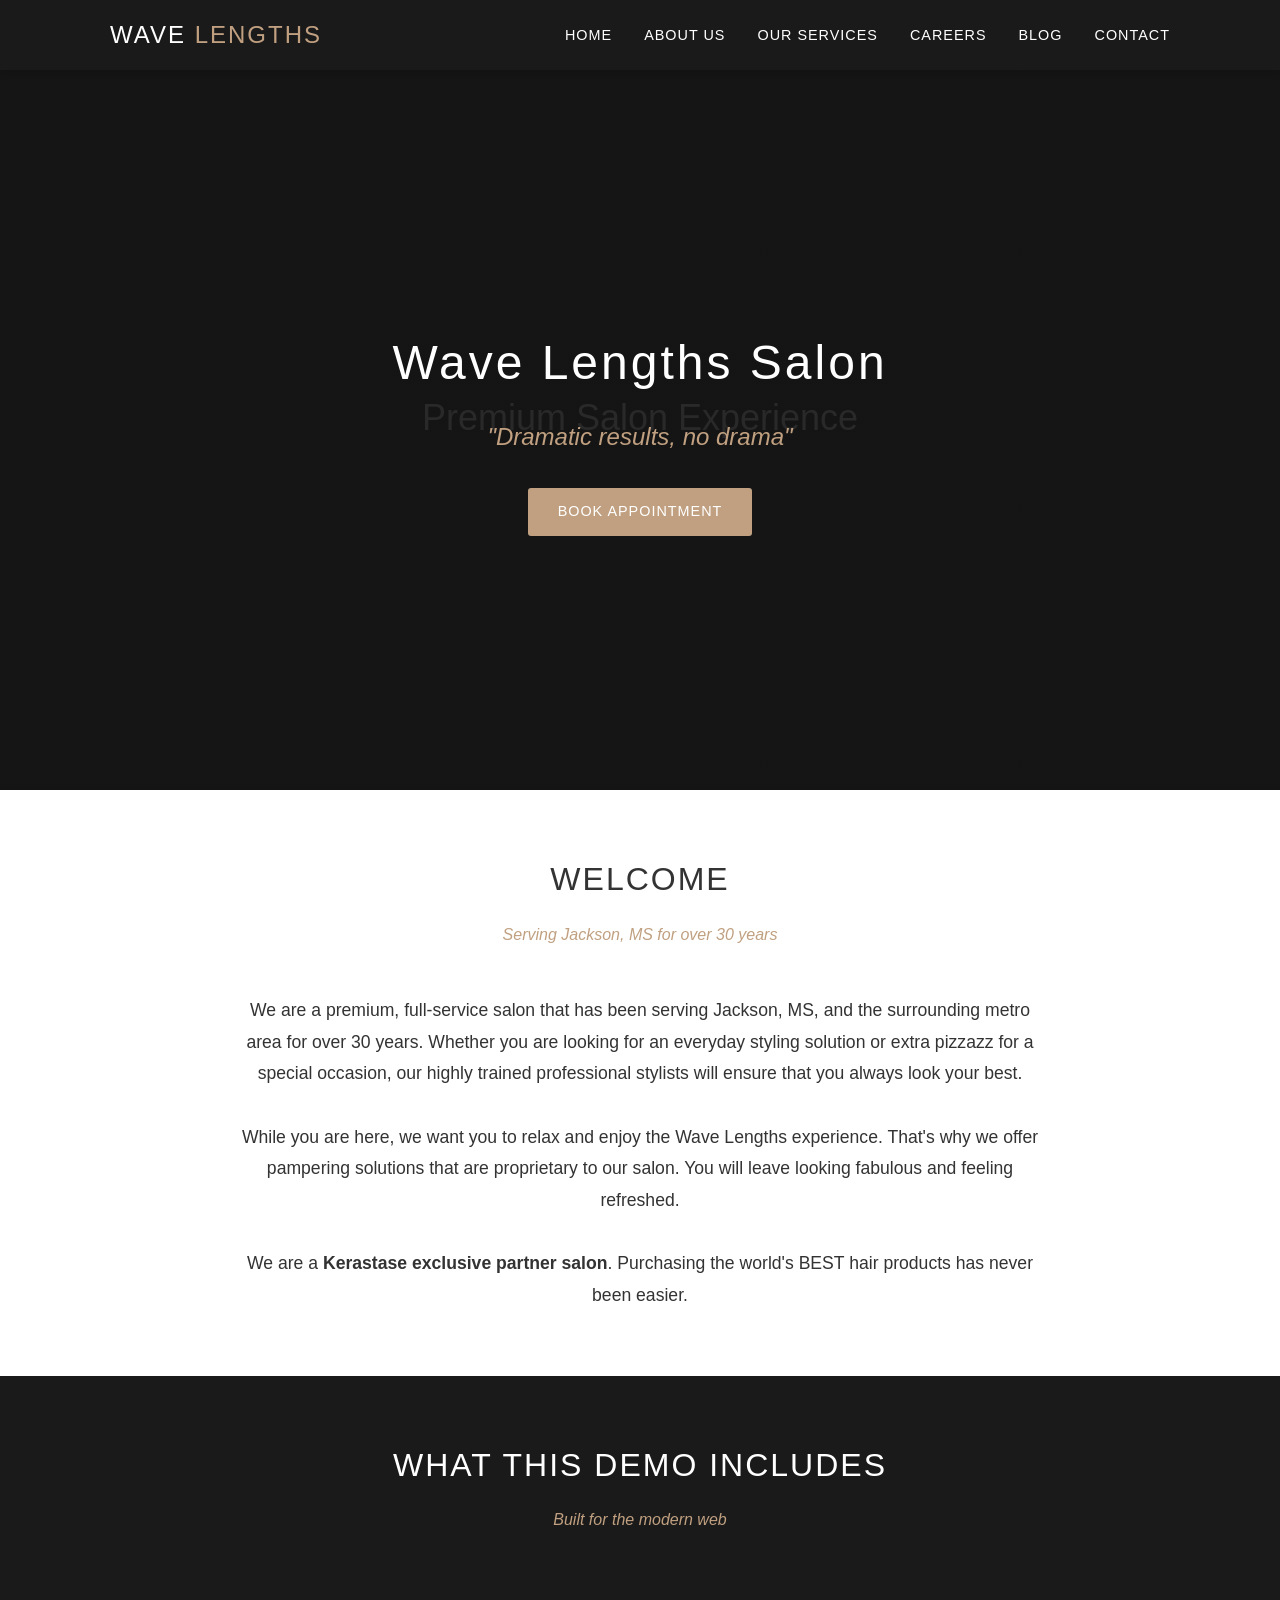
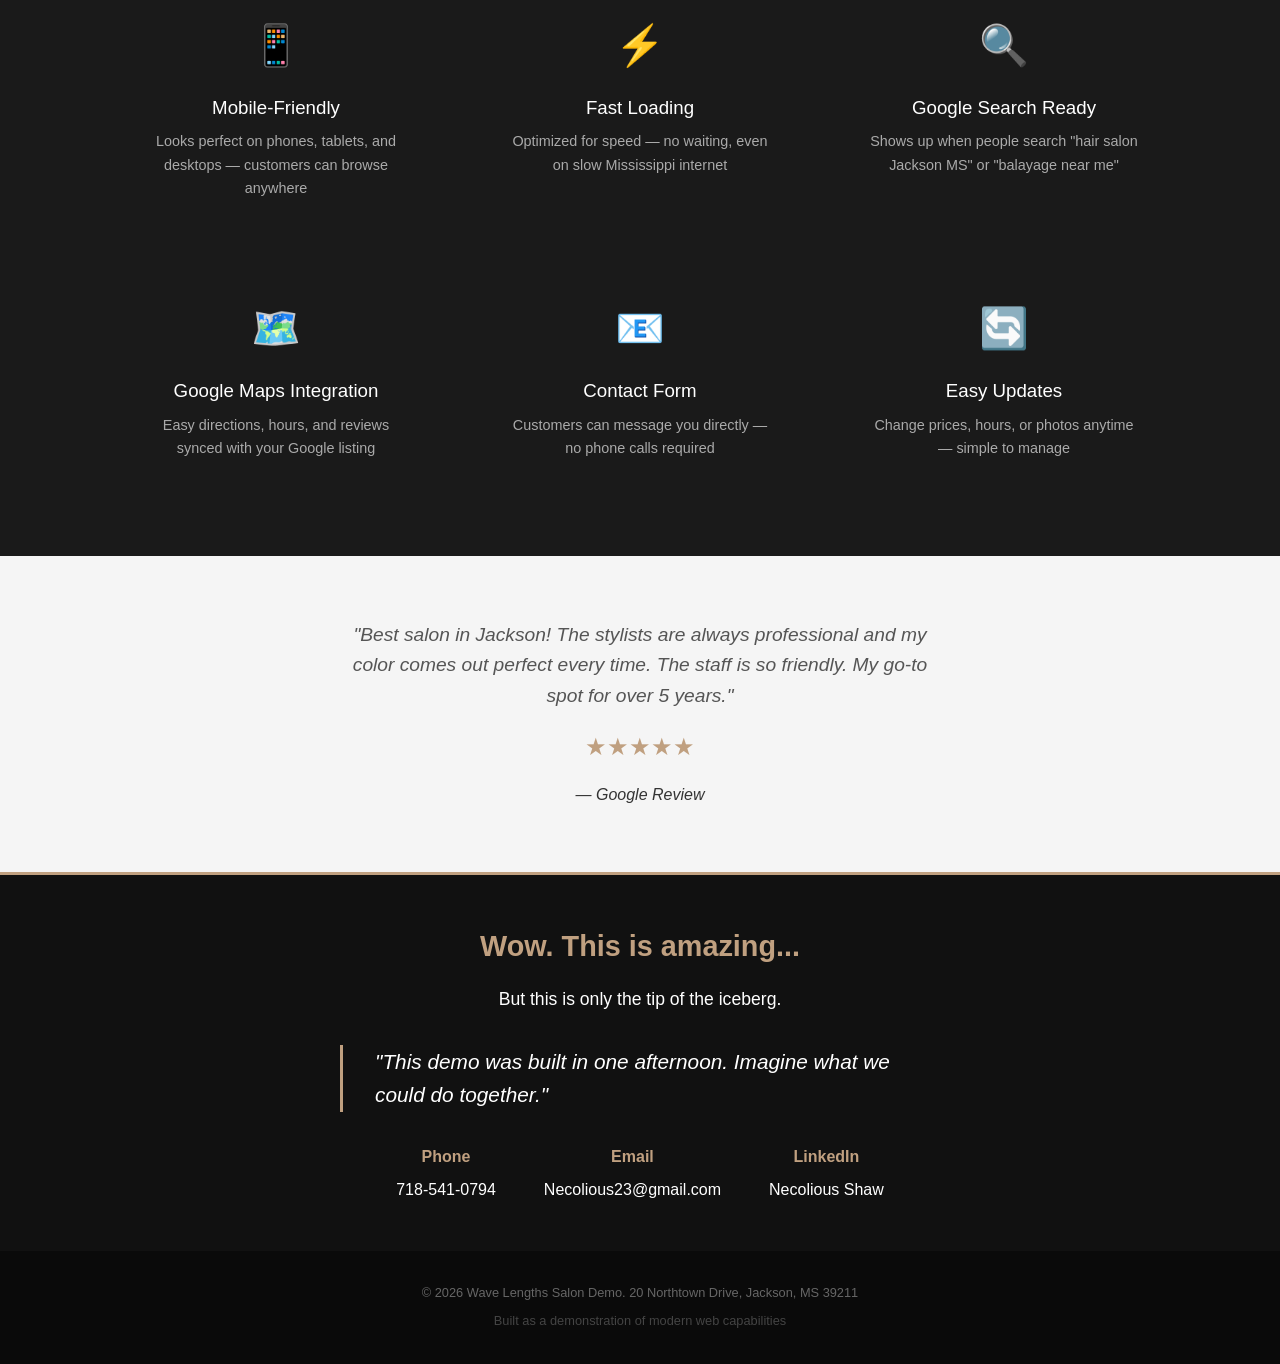
<file: index.html>
<!DOCTYPE html>
<html lang="en">
<head>
    <meta charset="UTF-8">
    <meta name="viewport" content="width=device-width, initial-scale=1.0">
    <title>Wave Lengths Salon | Jackson, MS</title>
    <style>
        * { margin: 0; padding: 0; box-sizing: border-box; }
        body { font-family: 'Segoe UI', Tahoma, Geneva, Verdana, sans-serif; line-height: 1.6; color: #333; background: #f9f9f9; }
        nav { background: #1a1a1a; padding: 1rem 0; position: sticky; top: 0; z-index: 100; box-shadow: 0 2px 5px rgba(0,0,0,0.1); }
        .container { max-width: 1100px; margin: 0 auto; padding: 0 20px; }
        nav .container { display: flex; justify-content: space-between; align-items: center; }
        .logo { color: #fff; font-size: 1.5rem; font-weight: 300; letter-spacing: 2px; }
        .logo span { color: #c0a080; }
        nav ul { display: flex; list-style: none; }
        nav ul li { margin-left: 2rem; }
        nav ul li a { color: #fff; text-decoration: none; transition: color 0.3s; font-size: 0.9rem; text-transform: uppercase; letter-spacing: 1px; }
        nav ul li a:hover { color: #c0a080; }
        .hero { background: linear-gradient(rgba(0,0,0,0.4), rgba(0,0,0,0.4)), url('data:image/svg+xml,<svg xmlns="http://www.w3.org/2000/svg" viewBox="0 0 1200 600"><rect fill="%23222" width="1200" height="600"/><text fill="%23444" font-family="sans-serif" font-size="30" x="50%" y="50%" text-anchor="middle">Premium Salon Experience</text></svg>'); background-size: cover; background-position: center; height: 80vh; display: flex; align-items: center; justify-content: center; text-align: center; color: #fff; }
        .hero-content h1 { font-size: 3rem; font-weight: 300; margin-bottom: 1rem; letter-spacing: 3px; }
        .hero-content p { font-size: 1.5rem; margin-bottom: 2rem; font-style: italic; color: #c0a080; }
        .btn { display: inline-block; padding: 12px 30px; background: #c0a080; color: #fff; text-decoration: none; border-radius: 3px; transition: all 0.3s; text-transform: uppercase; letter-spacing: 1px; font-size: 0.9rem; }
        .btn:hover { background: #a08060; transform: translateY(-2px); }
        .section { padding: 4rem 0; }
        .section-title { text-align: center; font-size: 2rem; margin-bottom: 1rem; font-weight: 300; text-transform: uppercase; letter-spacing: 2px; }
        .subtitle { text-align: center; color: #c0a080; margin-bottom: 3rem; font-style: italic; }
        .intro { background: #fff; }
        .intro-content { max-width: 800px; margin: 0 auto; text-align: center; font-size: 1.1rem; line-height: 1.8; }
        .features { background: #1a1a1a; color: #fff; }
        .features-grid { display: grid; grid-template-columns: repeat(auto-fit, minmax(250px, 1fr)); gap: 2rem; margin-top: 3rem; }
        .feature { text-align: center; padding: 2rem; }
        .feature-icon { font-size: 2.5rem; margin-bottom: 1rem; color: #c0a080; }
        .feature h3 { margin-bottom: 0.5rem; font-weight: 400; }
        .feature p { font-size: 0.9rem; color: #aaa; }
        .testimonial { background: #f5f5f5; padding: 4rem 0; text-align: center; }
        .testimonial-content { max-width: 600px; margin: 0 auto; font-style: italic; font-size: 1.2rem; color: #555; }
        .stars { color: #c0a080; margin: 1rem 0; font-size: 1.5rem; }
        .demo-footer { background: #111; color: #fff; padding: 3rem 0; text-align: center; border-top: 3px solid #c0a080; }
        .demo-footer h3 { color: #c0a080; margin-bottom: 1rem; font-size: 1.8rem; }
        .demo-footer p { margin-bottom: 2rem; font-size: 1.1rem; }
        .contact-info { display: flex; justify-content: center; gap: 3rem; flex-wrap: wrap; margin-top: 2rem; }
        .contact-item { text-align: center; }
        .contact-item strong { display: block; color: #c0a080; margin-bottom: 0.5rem; }
        .contact-item a { color: #fff; text-decoration: none; }
        .contact-item a:hover { color: #c0a080; }
        footer { background: #0a0a0a; color: #666; text-align: center; padding: 2rem 0; font-size: 0.8rem; }
        @media (max-width: 768px) {
            nav ul { display: none; }
            .hero-content h1 { font-size: 2rem; }
            .contact-info { flex-direction: column; gap: 1rem; }
        }
    </style>
</head>
<body>
    <nav>
        <div class="container">
            <div class="logo">WAVE <span>LENGTHS</span></div>
            <ul>
                <li><a href="index.html">Home</a></li>
                <li><a href="about.html">About Us</a></li>
                <li><a href="services.html">Our Services</a></li>
                <li><a href="careers.html">Careers</a></li>
                <li><a href="blog.html">Blog</a></li>
                <li><a href="contact.html">Contact</a></li>
            </ul>
        </div>
    </nav>

    <section class="hero">
        <div class="hero-content">
            <h1>Wave Lengths Salon</h1>
            <p>"Dramatic results, no drama"</p>
            <a href="contact.html" class="btn">Book Appointment</a>
        </div>
    </section>

    <section class="section intro">
        <div class="container">
            <h2 class="section-title">Welcome</h2>
            <p class="subtitle">Serving Jackson, MS for over 30 years</p>
            <div class="intro-content">
                <p>We are a premium, full-service salon that has been serving Jackson, MS, and the surrounding metro area for over 30 years. Whether you are looking for an everyday styling solution or extra pizzazz for a special occasion, our highly trained professional stylists will ensure that you always look your best.</p>
                <br>
                <p>While you are here, we want you to relax and enjoy the Wave Lengths experience. That's why we offer pampering solutions that are proprietary to our salon. You will leave looking fabulous and feeling refreshed.</p>
                <br>
                <p>We are a <strong>Kerastase exclusive partner salon</strong>. Purchasing the world's BEST hair products has never been easier.</p>
            </div>
        </div>
    </section>

    <section class="section features">
        <div class="container">
            <h2 class="section-title" style="color: #fff;">What This Demo Includes</h2>
            <p class="subtitle">Built for the modern web</p>
            <div class="features-grid">
                <div class="feature">
                    <div class="feature-icon">📱</div>
                    <h3>Mobile-Friendly</h3>
                    <p>Looks perfect on phones, tablets, and desktops — customers can browse anywhere</p>
                </div>
                <div class="feature">
                    <div class="feature-icon">⚡</div>
                    <h3>Fast Loading</h3>
                    <p>Optimized for speed — no waiting, even on slow Mississippi internet</p>
                </div>
                <div class="feature">
                    <div class="feature-icon">🔍</div>
                    <h3>Google Search Ready</h3>
                    <p>Shows up when people search "hair salon Jackson MS" or "balayage near me"</p>
                </div>
                <div class="feature">
                    <div class="feature-icon">🗺️</div>
                    <h3>Google Maps Integration</h3>
                    <p>Easy directions, hours, and reviews synced with your Google listing</p>
                </div>
                <div class="feature">
                    <div class="feature-icon">📧</div>
                    <h3>Contact Form</h3>
                    <p>Customers can message you directly — no phone calls required</p>
                </div>
                <div class="feature">
                    <div class="feature-icon">🔄</div>
                    <h3>Easy Updates</h3>
                    <p>Change prices, hours, or photos anytime — simple to manage</p>
                </div>
            </div>
        </div>
    </section>

    <section class="testimonial">
        <div class="container">
            <div class="testimonial-content">
                "Best salon in Jackson! The stylists are always professional and my color comes out perfect every time. The staff is so friendly. My go-to spot for over 5 years."
            </div>
            <div class="stars">★★★★★</div>
            <p><em>— Google Review</em></p>
        </div>
    </section>

    <section class="demo-footer">
        <div class="container">
            <h3>Wow. This is amazing...</h3>
            <p>But this is only the tip of the iceberg.</p>
            <p style="font-size: 1.3rem; margin: 2rem 0; font-style: italic; border-left: 3px solid #c0a080; padding-left: 2rem; text-align: left; max-width: 600px; margin: 2rem auto;">
                "This demo was built in one afternoon. Imagine what we could do together."
            </p>
            
            <div class="contact-info">
                <div class="contact-item">
                    <strong>Phone</strong>
                    <a href="tel:718-541-0794">718-541-0794</a>
                </div>
                <div class="contact-item">
                    <strong>Email</strong>
                    <a href="mailto:Necolious23@gmail.com">Necolious23@gmail.com</a>
                </div>
                <div class="contact-item">
                    <strong>LinkedIn</strong>
                    <a href="https://www.linkedin.com/in/necolious-shaw-442873396/" target="_blank">Necolious Shaw</a>
                </div>
            </div>
        </div>
    </section>

    <footer>
        <div class="container">
            <p>© 2026 Wave Lengths Salon Demo. 20 Northtown Drive, Jackson, MS 39211</p>
            <p style="margin-top: 0.5rem; color: #444;">Built as a demonstration of modern web capabilities</p>
        </div>
    </footer>
</body>
</html>
</file>
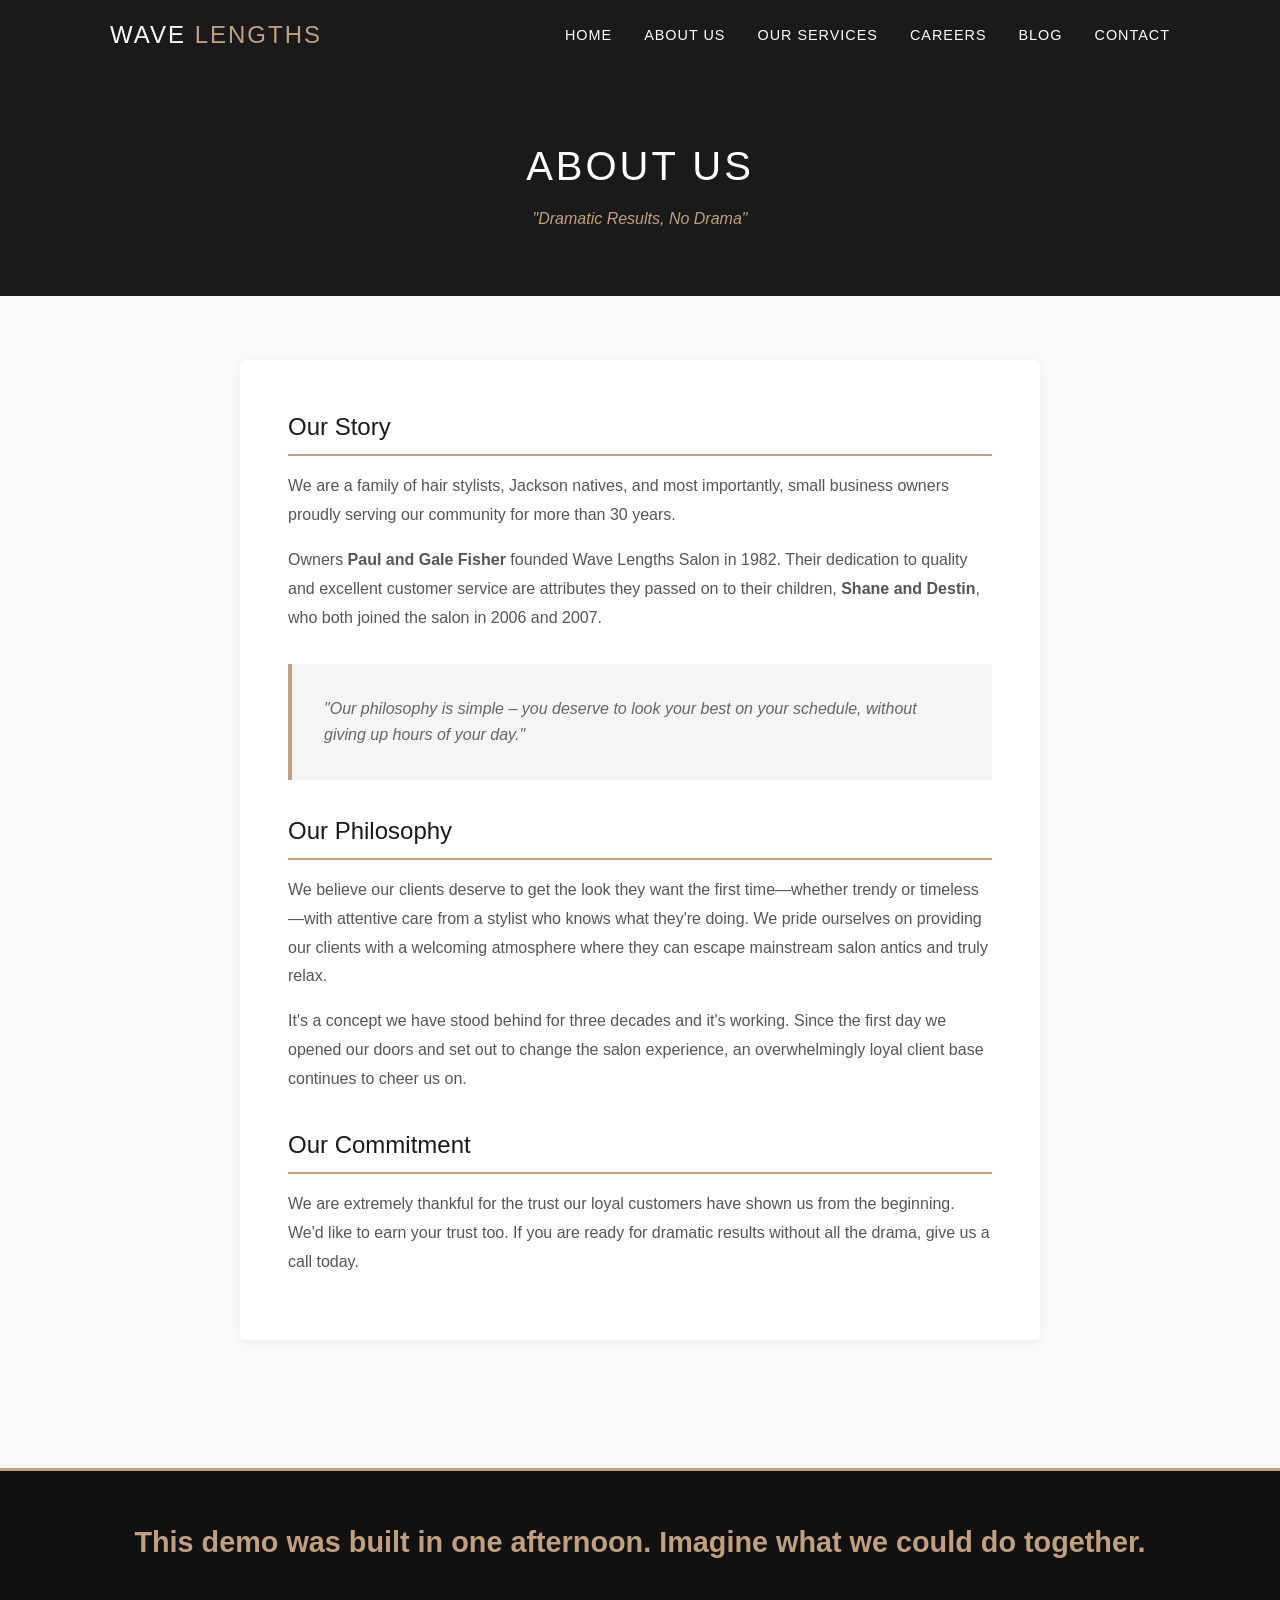
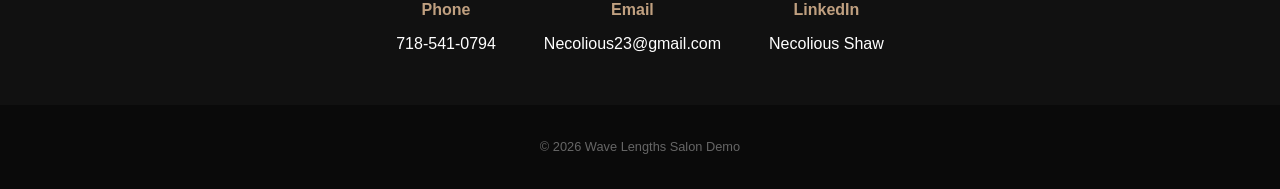
<file: about.html>
<!DOCTYPE html>
<html lang="en">
<head>
    <meta charset="UTF-8">
    <meta name="viewport" content="width=device-width, initial-scale=1.0">
    <title>About Us | Wave Lengths Salon</title>
    <style>
        * { margin: 0; padding: 0; box-sizing: border-box; }
        body { font-family: 'Segoe UI', Tahoma, Geneva, Verdana, sans-serif; line-height: 1.6; color: #333; background: #f9f9f9; }
        nav { background: #1a1a1a; padding: 1rem 0; position: sticky; top: 0; z-index: 100; box-shadow: 0 2px 5px rgba(0,0,0,0.1); }
        .container { max-width: 1100px; margin: 0 auto; padding: 0 20px; }
        nav .container { display: flex; justify-content: space-between; align-items: center; }
        .logo { color: #fff; font-size: 1.5rem; font-weight: 300; letter-spacing: 2px; }
        .logo span { color: #c0a080; }
        nav ul { display: flex; list-style: none; }
        nav ul li { margin-left: 2rem; }
        nav ul li a { color: #fff; text-decoration: none; transition: color 0.3s; font-size: 0.9rem; text-transform: uppercase; letter-spacing: 1px; }
        nav ul li a:hover { color: #c0a080; }
        .page-header { background: #1a1a1a; color: #fff; padding: 4rem 0; text-align: center; }
        .page-header h1 { font-size: 2.5rem; font-weight: 300; text-transform: uppercase; letter-spacing: 3px; }
        .page-header p { color: #c0a080; font-style: italic; margin-top: 0.5rem; }
        .section { padding: 4rem 0; }
        .about-content { max-width: 800px; margin: 0 auto; background: #fff; padding: 3rem; border-radius: 5px; box-shadow: 0 2px 10px rgba(0,0,0,0.05); }
        .about-content h2 { color: #1a1a1a; margin: 2rem 0 1rem; font-weight: 400; border-bottom: 2px solid #c0a080; padding-bottom: 0.5rem; }
        .about-content h2:first-child { margin-top: 0; }
        .about-content p { margin-bottom: 1rem; line-height: 1.8; color: #555; }
        .highlight { background: #f5f5f5; padding: 2rem; border-left: 4px solid #c0a080; margin: 2rem 0; font-style: italic; color: #666; }
        .demo-footer { background: #111; color: #fff; padding: 3rem 0; text-align: center; border-top: 3px solid #c0a080; margin-top: 4rem; }
        .demo-footer h3 { color: #c0a080; margin-bottom: 1rem; font-size: 1.8rem; }
        .contact-info { display: flex; justify-content: center; gap: 3rem; flex-wrap: wrap; margin-top: 2rem; }
        .contact-item { text-align: center; }
        .contact-item strong { display: block; color: #c0a080; margin-bottom: 0.5rem; }
        .contact-item a { color: #fff; text-decoration: none; }
        footer { background: #0a0a0a; color: #666; text-align: center; padding: 2rem 0; font-size: 0.8rem; }
        @media (max-width: 768px) {
            nav ul { display: none; }
            .about-content { padding: 2rem 1rem; }
        }
    </style>
</head>
<body>
    <nav>
        <div class="container">
            <div class="logo">WAVE <span>LENGTHS</span></div>
            <ul>
                <li><a href="index.html">Home</a></li>
                <li><a href="about.html">About Us</a></li>
                <li><a href="services.html">Our Services</a></li>
                <li><a href="careers.html">Careers</a></li>
                <li><a href="blog.html">Blog</a></li>
                <li><a href="contact.html">Contact</a></li>
            </ul>
        </div>
    </nav>

    <header class="page-header">
        <h1>About Us</h1>
        <p>"Dramatic Results, No Drama"</p>
    </header>

    <section class="section">
        <div class="container">
            <div class="about-content">
                <h2>Our Story</h2>
                <p>We are a family of hair stylists, Jackson natives, and most importantly, small business owners proudly serving our community for more than 30 years.</p>
                
                <p>Owners <strong>Paul and Gale Fisher</strong> founded Wave Lengths Salon in 1982. Their dedication to quality and excellent customer service are attributes they passed on to their children, <strong>Shane and Destin</strong>, who both joined the salon in 2006 and 2007.</p>

                <div class="highlight">
                    "Our philosophy is simple – you deserve to look your best on your schedule, without giving up hours of your day."
                </div>

                <h2>Our Philosophy</h2>
                <p>We believe our clients deserve to get the look they want the first time—whether trendy or timeless—with attentive care from a stylist who knows what they're doing. We pride ourselves on providing our clients with a welcoming atmosphere where they can escape mainstream salon antics and truly relax.</p>

                <p>It's a concept we have stood behind for three decades and it's working. Since the first day we opened our doors and set out to change the salon experience, an overwhelmingly loyal client base continues to cheer us on.</p>

                <h2>Our Commitment</h2>
                <p>We are extremely thankful for the trust our loyal customers have shown us from the beginning. We'd like to earn your trust too. If you are ready for dramatic results without all the drama, give us a call today.</p>
            </div>
        </div>
    </section>

    <section class="demo-footer">
        <div class="container">
            <h3>This demo was built in one afternoon. Imagine what we could do together.</h3>
            <div class="contact-info">
                <div class="contact-item">
                    <strong>Phone</strong>
                    <a href="tel:718-541-0794">718-541-0794</a>
                </div>
                <div class="contact-item">
                    <strong>Email</strong>
                    <a href="mailto:Necolious23@gmail.com">Necolious23@gmail.com</a>
                </div>
                <div class="contact-item">
                    <strong>LinkedIn</strong>
                    <a href="https://www.linkedin.com/in/necolious-shaw-442873396/" target="_blank">Necolious Shaw</a>
                </div>
            </div>
        </div>
    </section>

    <footer>
        <div class="container">
            <p>© 2026 Wave Lengths Salon Demo</p>
        </div>
    </footer>
</body>
</html>
</file>
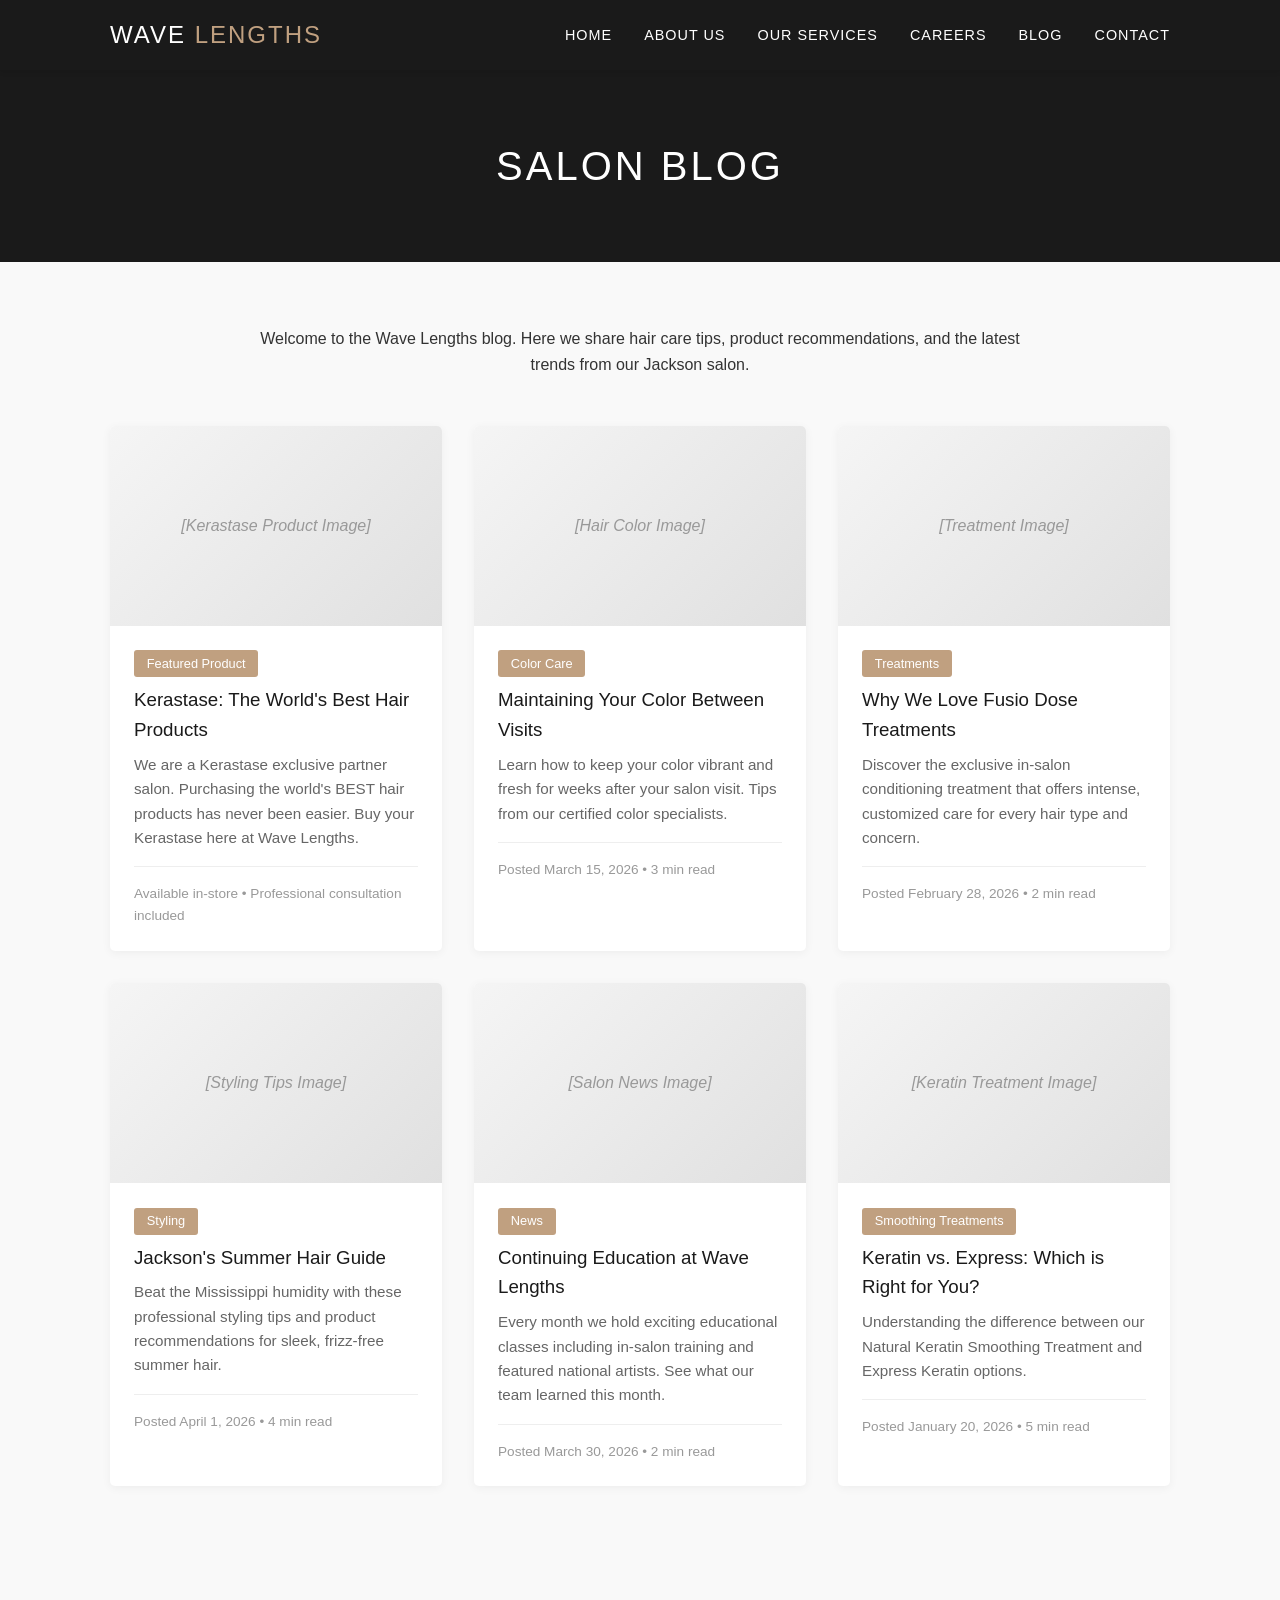
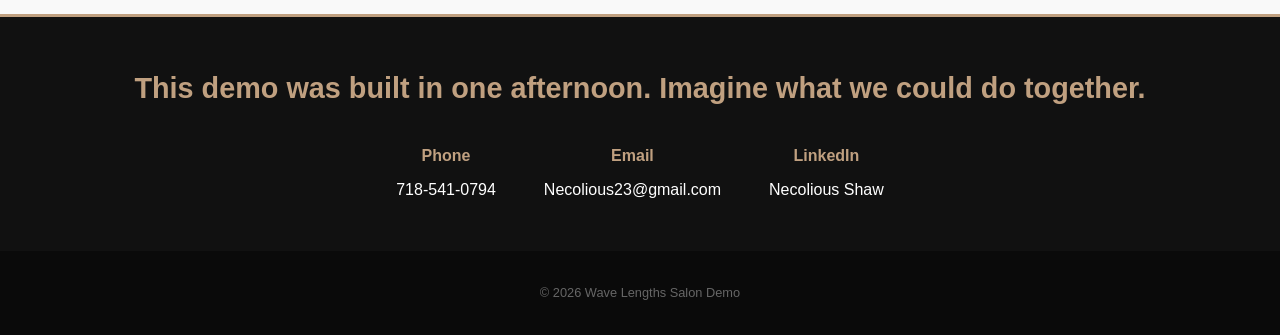
<file: blog.html>
<!DOCTYPE html>
<html lang="en">
<head>
    <meta charset="UTF-8">
    <meta name="viewport" content="width=device-width, initial-scale=1.0">
    <title>Blog | Wave Lengths Salon</title>
    <style>
        * { margin: 0; padding: 0; box-sizing: border-box; }
        body { font-family: 'Segoe UI', Tahoma, Geneva, Verdana, sans-serif; line-height: 1.6; color: #333; background: #f9f9f9; }
        nav { background: #1a1a1a; padding: 1rem 0; position: sticky; top: 0; z-index: 100; box-shadow: 0 2px 5px rgba(0,0,0,0.1); }
        .container { max-width: 1100px; margin: 0 auto; padding: 0 20px; }
        nav .container { display: flex; justify-content: space-between; align-items: center; }
        .logo { color: #fff; font-size: 1.5rem; font-weight: 300; letter-spacing: 2px; }
        .logo span { color: #c0a080; }
        nav ul { display: flex; list-style: none; }
        nav ul li { margin-left: 2rem; }
        nav ul li a { color: #fff; text-decoration: none; transition: color 0.3s; font-size: 0.9rem; text-transform: uppercase; letter-spacing: 1px; }
        nav ul li a:hover { color: #c0a080; }
        .page-header { background: #1a1a1a; color: #fff; padding: 4rem 0; text-align: center; }
        .page-header h1 { font-size: 2.5rem; font-weight: 300; text-transform: uppercase; letter-spacing: 3px; }
        .section { padding: 4rem 0; }
        .blog-intro { text-align: center; max-width: 800px; margin: 0 auto 3rem; }
        .product-grid { display: grid; grid-template-columns: repeat(auto-fit, minmax(300px, 1fr)); gap: 2rem; }
        .product-card { background: #fff; border-radius: 5px; overflow: hidden; box-shadow: 0 2px 10px rgba(0,0,0,0.05); transition: transform 0.3s; }
        .product-card:hover { transform: translateY(-5px); box-shadow: 0 5px 20px rgba(0,0,0,0.1); }
        .product-image { height: 200px; background: linear-gradient(135deg, #f5f5f5 0%, #e0e0e0 100%); display: flex; align-items: center; justify-content: center; color: #999; font-style: italic; }
        .product-content { padding: 1.5rem; }
        .product-content h3 { margin-bottom: 0.5rem; color: #1a1a1a; font-weight: 400; }
        .product-content p { color: #666; font-size: 0.95rem; margin-bottom: 1rem; }
        .tag { display: inline-block; background: #c0a080; color: #fff; padding: 0.2rem 0.8rem; border-radius: 3px; font-size: 0.8rem; margin-bottom: 0.5rem; }
        .post-meta { color: #999; font-size: 0.85rem; margin-top: 1rem; padding-top: 1rem; border-top: 1px solid #eee; }
        .demo-footer { background: #111; color: #fff; padding: 3rem 0; text-align: center; border-top: 3px solid #c0a080; margin-top: 4rem; }
        .demo-footer h3 { color: #c0a080; margin-bottom: 1rem; font-size: 1.8rem; }
        .contact-info { display: flex; justify-content: center; gap: 3rem; flex-wrap: wrap; margin-top: 2rem; }
        .contact-item { text-align: center; }
        .contact-item strong { display: block; color: #c0a080; margin-bottom: 0.5rem; }
        .contact-item a { color: #fff; text-decoration: none; }
        footer { background: #0a0a0a; color: #666; text-align: center; padding: 2rem 0; font-size: 0.8rem; }
        @media (max-width: 768px) {
            nav ul { display: none; }
        }
    </style>
</head>
<body>
    <nav>
        <div class="container">
            <div class="logo">WAVE <span>LENGTHS</span></div>
            <ul>
                <li><a href="index.html">Home</a></li>
                <li><a href="about.html">About Us</a></li>
                <li><a href="services.html">Our Services</a></li>
                <li><a href="careers.html">Careers</a></li>
                <li><a href="blog.html">Blog</a></li>
                <li><a href="contact.html">Contact</a></li>
            </ul>
        </div>
    </nav>

    <header class="page-header">
        <h1>Salon Blog</h1>
    </header>

    <section class="section">
        <div class="container">
            <div class="blog-intro">
                <p>Welcome to the Wave Lengths blog. Here we share hair care tips, product recommendations, and the latest trends from our Jackson salon.</p>
            </div>
            
            <div class="product-grid">
                <article class="product-card">
                    <div class="product-image">[Kerastase Product Image]</div>
                    <div class="product-content">
                        <span class="tag">Featured Product</span>
                        <h3>Kerastase: The World's Best Hair Products</h3>
                        <p>We are a Kerastase exclusive partner salon. Purchasing the world's BEST hair products has never been easier. Buy your Kerastase here at Wave Lengths.</p>
                        <div class="post-meta">Available in-store • Professional consultation included</div>
                    </div>
                </article>

                <article class="product-card">
                    <div class="product-image">[Hair Color Image]</div>
                    <div class="product-content">
                        <span class="tag">Color Care</span>
                        <h3>Maintaining Your Color Between Visits</h3>
                        <p>Learn how to keep your color vibrant and fresh for weeks after your salon visit. Tips from our certified color specialists.</p>
                        <div class="post-meta">Posted March 15, 2026 • 3 min read</div>
                    </div>
                </article>

                <article class="product-card">
                    <div class="product-image">[Treatment Image]</div>
                    <div class="product-content">
                        <span class="tag">Treatments</span>
                        <h3>Why We Love Fusio Dose Treatments</h3>
                        <p>Discover the exclusive in-salon conditioning treatment that offers intense, customized care for every hair type and concern.</p>
                        <div class="post-meta">Posted February 28, 2026 • 2 min read</div>
                    </div>
                </article>

                <article class="product-card">
                    <div class="product-image">[Styling Tips Image]</div>
                    <div class="product-content">
                        <span class="tag">Styling</span>
                        <h3>Jackson's Summer Hair Guide</h3>
                        <p>Beat the Mississippi humidity with these professional styling tips and product recommendations for sleek, frizz-free summer hair.</p>
                        <div class="post-meta">Posted April 1, 2026 • 4 min read</div>
                    </div>
                </article>

                <article class="product-card">
                    <div class="product-image">[Salon News Image]</div>
                    <div class="product-content">
                        <span class="tag">News</span>
                        <h3>Continuing Education at Wave Lengths</h3>
                        <p>Every month we hold exciting educational classes including in-salon training and featured national artists. See what our team learned this month.</p>
                        <div class="post-meta">Posted March 30, 2026 • 2 min read</div>
                    </div>
                </article>

                <article class="product-card">
                    <div class="product-image">[Keratin Treatment Image]</div>
                    <div class="product-content">
                        <span class="tag">Smoothing Treatments</span>
                        <h3>Keratin vs. Express: Which is Right for You?</h3>
                        <p>Understanding the difference between our Natural Keratin Smoothing Treatment and Express Keratin options.</p>
                        <div class="post-meta">Posted January 20, 2026 • 5 min read</div>
                    </div>
                </article>
            </div>
        </div>
    </section>

    <section class="demo-footer">
        <div class="container">
            <h3>This demo was built in one afternoon. Imagine what we could do together.</h3>
            <div class="contact-info">
                <div class="contact-item">
                    <strong>Phone</strong>
                    <a href="tel:718-541-0794">718-541-0794</a>
                </div>
                <div class="contact-item">
                    <strong>Email</strong>
                    <a href="mailto:Necolious23@gmail.com">Necolious23@gmail.com</a>
                </div>
                <div class="contact-item">
                    <strong>LinkedIn</strong>
                    <a href="https://www.linkedin.com/in/necolious-shaw-442873396/" target="_blank">Necolious Shaw</a>
                </div>
            </div>
        </div>
    </section>

    <footer>
        <div class="container">
            <p>© 2026 Wave Lengths Salon Demo</p>
        </div>
    </footer>
</body>
</html>
</file>
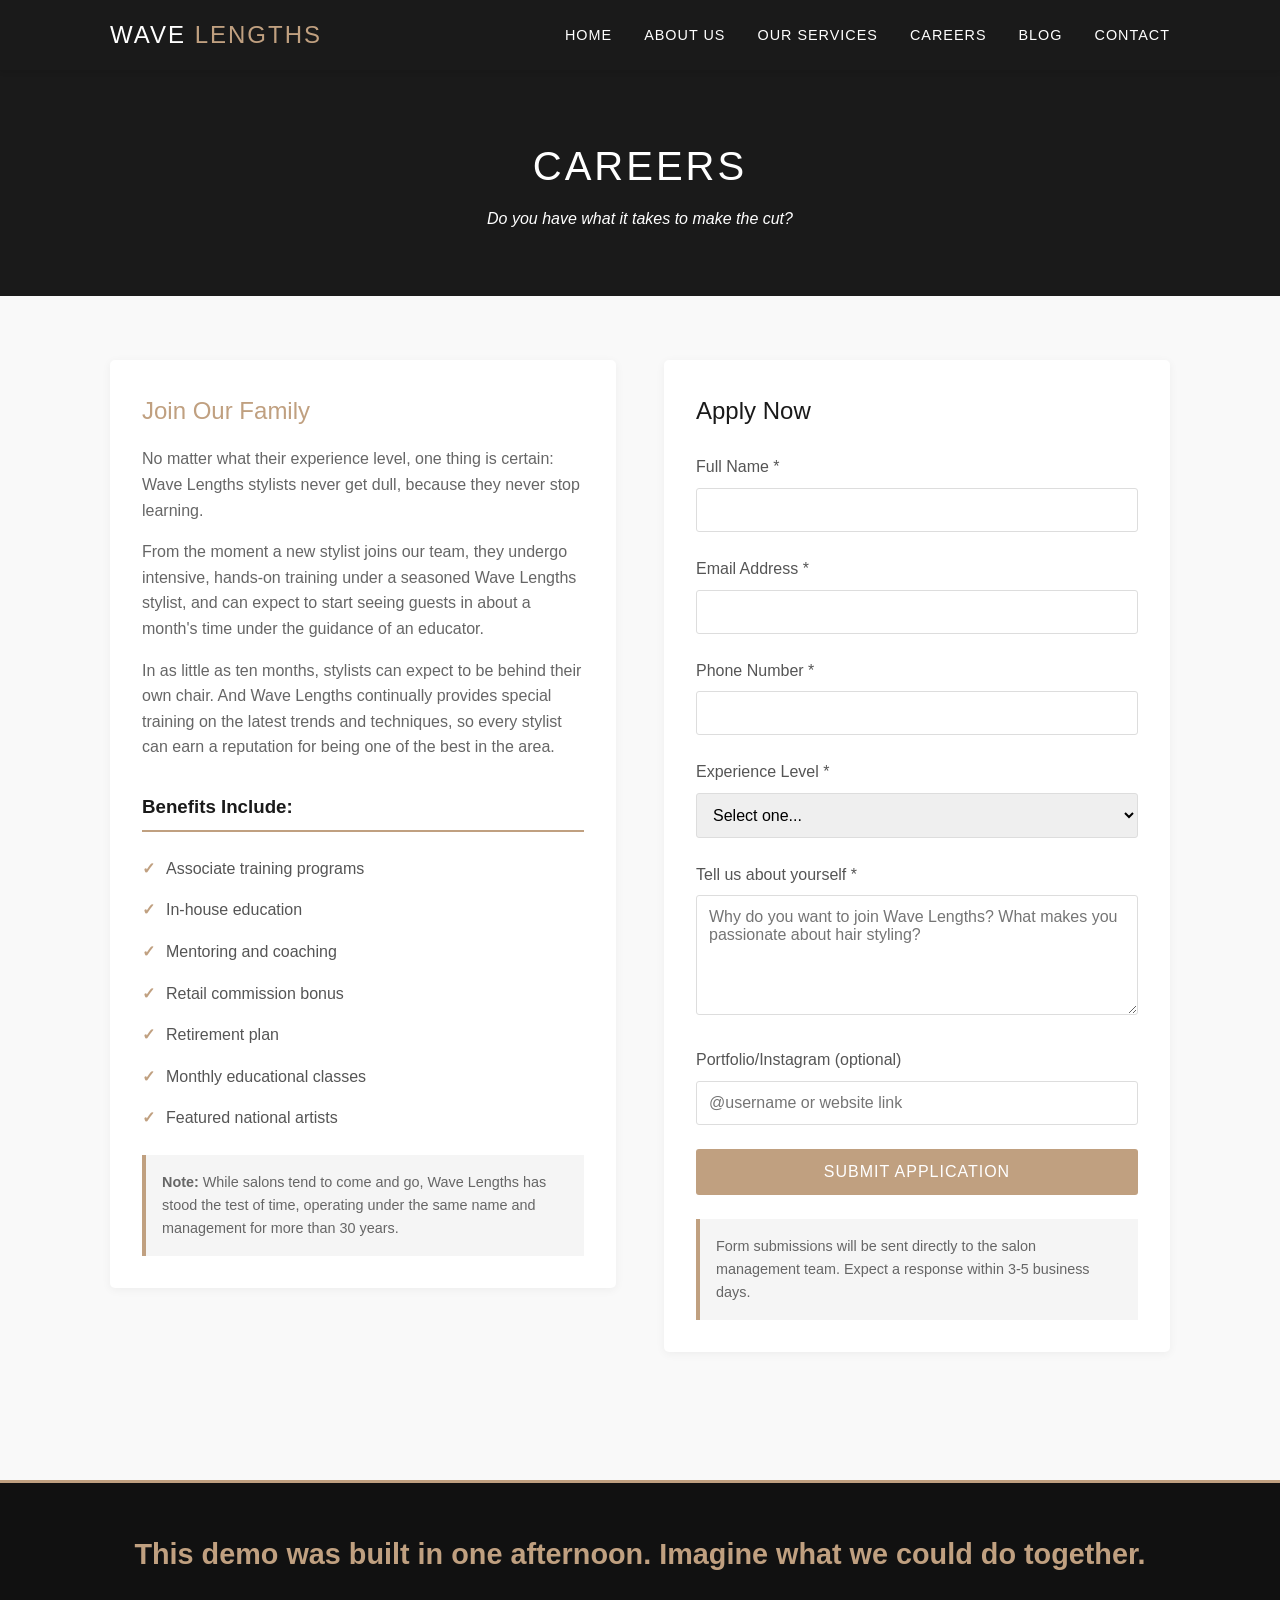
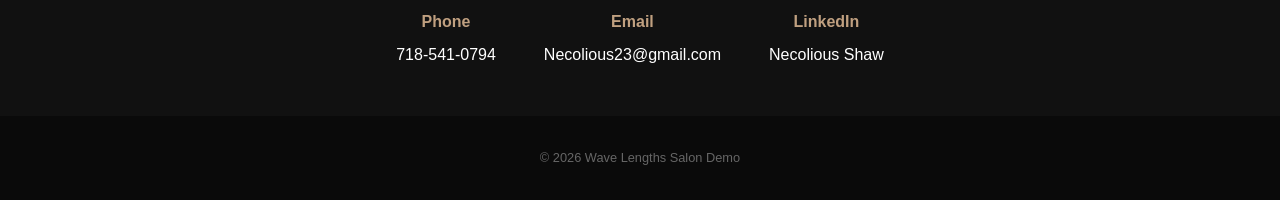
<file: careers.html>
<!DOCTYPE html>
<html lang="en">
<head>
    <meta charset="UTF-8">
    <meta name="viewport" content="width=device-width, initial-scale=1.0">
    <title>Careers | Wave Lengths Salon</title>
    <style>
        * { margin: 0; padding: 0; box-sizing: border-box; }
        body { font-family: 'Segoe UI', Tahoma, Geneva, Verdana, sans-serif; line-height: 1.6; color: #333; background: #f9f9f9; }
        nav { background: #1a1a1a; padding: 1rem 0; position: sticky; top: 0; z-index: 100; box-shadow: 0 2px 5px rgba(0,0,0,0.1); }
        .container { max-width: 1100px; margin: 0 auto; padding: 0 20px; }
        nav .container { display: flex; justify-content: space-between; align-items: center; }
        .logo { color: #fff; font-size: 1.5rem; font-weight: 300; letter-spacing: 2px; }
        .logo span { color: #c0a080; }
        nav ul { display: flex; list-style: none; }
        nav ul li { margin-left: 2rem; }
        nav ul li a { color: #fff; text-decoration: none; transition: color 0.3s; font-size: 0.9rem; text-transform: uppercase; letter-spacing: 1px; }
        nav ul li a:hover { color: #c0a080; }
        .page-header { background: #1a1a1a; color: #fff; padding: 4rem 0; text-align: center; }
        .page-header h1 { font-size: 2.5rem; font-weight: 300; text-transform: uppercase; letter-spacing: 3px; }
        .section { padding: 4rem 0; }
        .two-col { display: grid; grid-template-columns: 1fr 1fr; gap: 3rem; align-items: start; }
        .career-info { background: #fff; padding: 2rem; border-radius: 5px; box-shadow: 0 2px 10px rgba(0,0,0,0.05); }
        .career-info h2 { color: #c0a080; margin-bottom: 1rem; font-weight: 400; }
        .career-info p { margin-bottom: 1rem; color: #666; }
        .benefits { margin-top: 2rem; }
        .benefits h3 { margin-bottom: 1rem; color: #1a1a1a; border-bottom: 2px solid #c0a080; padding-bottom: 0.5rem; }
        .benefits ul { list-style: none; padding-left: 0; }
        .benefits li { padding: 0.5rem 0; padding-left: 1.5rem; position: relative; color: #555; }
        .benefits li:before { content: "✓"; position: absolute; left: 0; color: #c0a080; font-weight: bold; }
        .form-container { background: #fff; padding: 2rem; border-radius: 5px; box-shadow: 0 2px 10px rgba(0,0,0,0.05); }
        .form-container h2 { margin-bottom: 1.5rem; color: #1a1a1a; font-weight: 400; }
        .form-group { margin-bottom: 1.5rem; }
        .form-group label { display: block; margin-bottom: 0.5rem; color: #555; font-weight: 500; }
        .form-group input, .form-group textarea, .form-group select { width: 100%; padding: 12px; border: 1px solid #ddd; border-radius: 3px; font-family: inherit; font-size: 1rem; transition: border 0.3s; }
        .form-group input:focus, .form-group textarea:focus, .form-group select:focus { outline: none; border-color: #c0a080; }
        .form-group textarea { resize: vertical; min-height: 120px; }
        .btn { width: 100%; padding: 14px; background: #c0a080; color: #fff; border: none; border-radius: 3px; cursor: pointer; text-transform: uppercase; letter-spacing: 1px; font-size: 1rem; transition: background 0.3s; }
        .btn:hover { background: #a08060; }
        .note { background: #f5f5f5; padding: 1rem; border-left: 4px solid #c0a080; margin-top: 1rem; font-size: 0.9rem; color: #666; }
        .demo-footer { background: #111; color: #fff; padding: 3rem 0; text-align: center; border-top: 3px solid #c0a080; margin-top: 4rem; }
        .demo-footer h3 { color: #c0a080; margin-bottom: 1rem; font-size: 1.8rem; }
        .contact-info { display: flex; justify-content: center; gap: 3rem; flex-wrap: wrap; margin-top: 2rem; }
        .contact-item { text-align: center; }
        .contact-item strong { display: block; color: #c0a080; margin-bottom: 0.5rem; }
        .contact-item a { color: #fff; text-decoration: none; }
        footer { background: #0a0a0a; color: #666; text-align: center; padding: 2rem 0; font-size: 0.8rem; }
        @media (max-width: 768px) {
            nav ul { display: none; }
            .two-col { grid-template-columns: 1fr; }
        }
    </style>
</head>
<body>
    <nav>
        <div class="container">
            <div class="logo">WAVE <span>LENGTHS</span></div>
            <ul>
                <li><a href="index.html">Home</a></li>
                <li><a href="about.html">About Us</a></li>
                <li><a href="services.html">Our Services</a></li>
                <li><a href="careers.html">Careers</a></li>
                <li><a href="blog.html">Blog</a></li>
                <li><a href="contact.html">Contact</a></li>
            </ul>
        </div>
    </nav>

    <header class="page-header">
        <h1>Careers</h1>
        <p style="color: #fff; font-style: italic; margin-top: 0.5rem;">Do you have what it takes to make the cut?</p>
    </header>

    <section class="section">
        <div class="container">
            <div class="two-col">
                <div class="career-info">
                    <h2>Join Our Family</h2>
                    <p>No matter what their experience level, one thing is certain: Wave Lengths stylists never get dull, because they never stop learning.</p>
                    
                    <p>From the moment a new stylist joins our team, they undergo intensive, hands-on training under a seasoned Wave Lengths stylist, and can expect to start seeing guests in about a month's time under the guidance of an educator.</p>
                    
                    <p>In as little as ten months, stylists can expect to be behind their own chair. And Wave Lengths continually provides special training on the latest trends and techniques, so every stylist can earn a reputation for being one of the best in the area.</p>

                    <div class="benefits">
                        <h3>Benefits Include:</h3>
                        <ul>
                            <li>Associate training programs</li>
                            <li>In-house education</li>
                            <li>Mentoring and coaching</li>
                            <li>Retail commission bonus</li>
                            <li>Retirement plan</li>
                            <li>Monthly educational classes</li>
                            <li>Featured national artists</li>
                        </ul>
                    </div>

                    <div class="note">
                        <strong>Note:</strong> While salons tend to come and go, Wave Lengths has stood the test of time, operating under the same name and management for more than 30 years.
                    </div>
                </div>

                <div class="form-container">
                    <h2>Apply Now</h2>
                    <form action="https://formspree.io/f/mvzdzkde" method="POST">
                        <div class="form-group">
                            <label for="name">Full Name *</label>
                            <input type="text" id="name" name="name" required>
                        </div>
                        
                        <div class="form-group">
                            <label for="email">Email Address *</label>
                            <input type="email" id="email" name="email" required>
                        </div>
                        
                        <div class="form-group">
                            <label for="phone">Phone Number *</label>
                            <input type="tel" id="phone" name="phone" required>
                        </div>
                        
                        <div class="form-group">
                            <label for="experience">Experience Level *</label>
                            <select id="experience" name="experience" required>
                                <option value="">Select one...</option>
                                <option value="new-graduate">New Graduate</option>
                                <option value="less-1-year">Less than 1 year</option>
                                <option value="1-3-years">1-3 years</option>
                                <option value="3-5-years">3-5 years</option>
                                <option value="5-plus-years">5+ years</option>
                            </select>
                        </div>
                        
                        <div class="form-group">
                            <label for="message">Tell us about yourself *</label>
                            <textarea id="message" name="message" placeholder="Why do you want to join Wave Lengths? What makes you passionate about hair styling?" required></textarea>
                        </div>
                        
                        <div class="form-group">
                            <label for="portfolio">Portfolio/Instagram (optional)</label>
                            <input type="text" id="portfolio" name="portfolio" placeholder="@username or website link">
                        </div>

                        <button type="submit" class="btn">Submit Application</button>
                    </form>
                    
                    <div class="note" style="margin-top: 1.5rem;">
                        Form submissions will be sent directly to the salon management team. Expect a response within 3-5 business days.
                    </div>
                </div>
            </div>
        </div>
    </section>

    <section class="demo-footer">
        <div class="container">
            <h3>This demo was built in one afternoon. Imagine what we could do together.</h3>
            <div class="contact-info">
                <div class="contact-item">
                    <strong>Phone</strong>
                    <a href="tel:718-541-0794">718-541-0794</a>
                </div>
                <div class="contact-item">
                    <strong>Email</strong>
                    <a href="mailto:Necolious23@gmail.com">Necolious23@gmail.com</a>
                </div>
                <div class="contact-item">
                    <strong>LinkedIn</strong>
                    <a href="https://www.linkedin.com/in/necolious-shaw-442873396/" target="_blank">Necolious Shaw</a>
                </div>
            </div>
        </div>
    </section>

    <footer>
        <div class="container">
            <p>© 2026 Wave Lengths Salon Demo</p>
        </div>
    </footer>
</body>
</html>
</file>
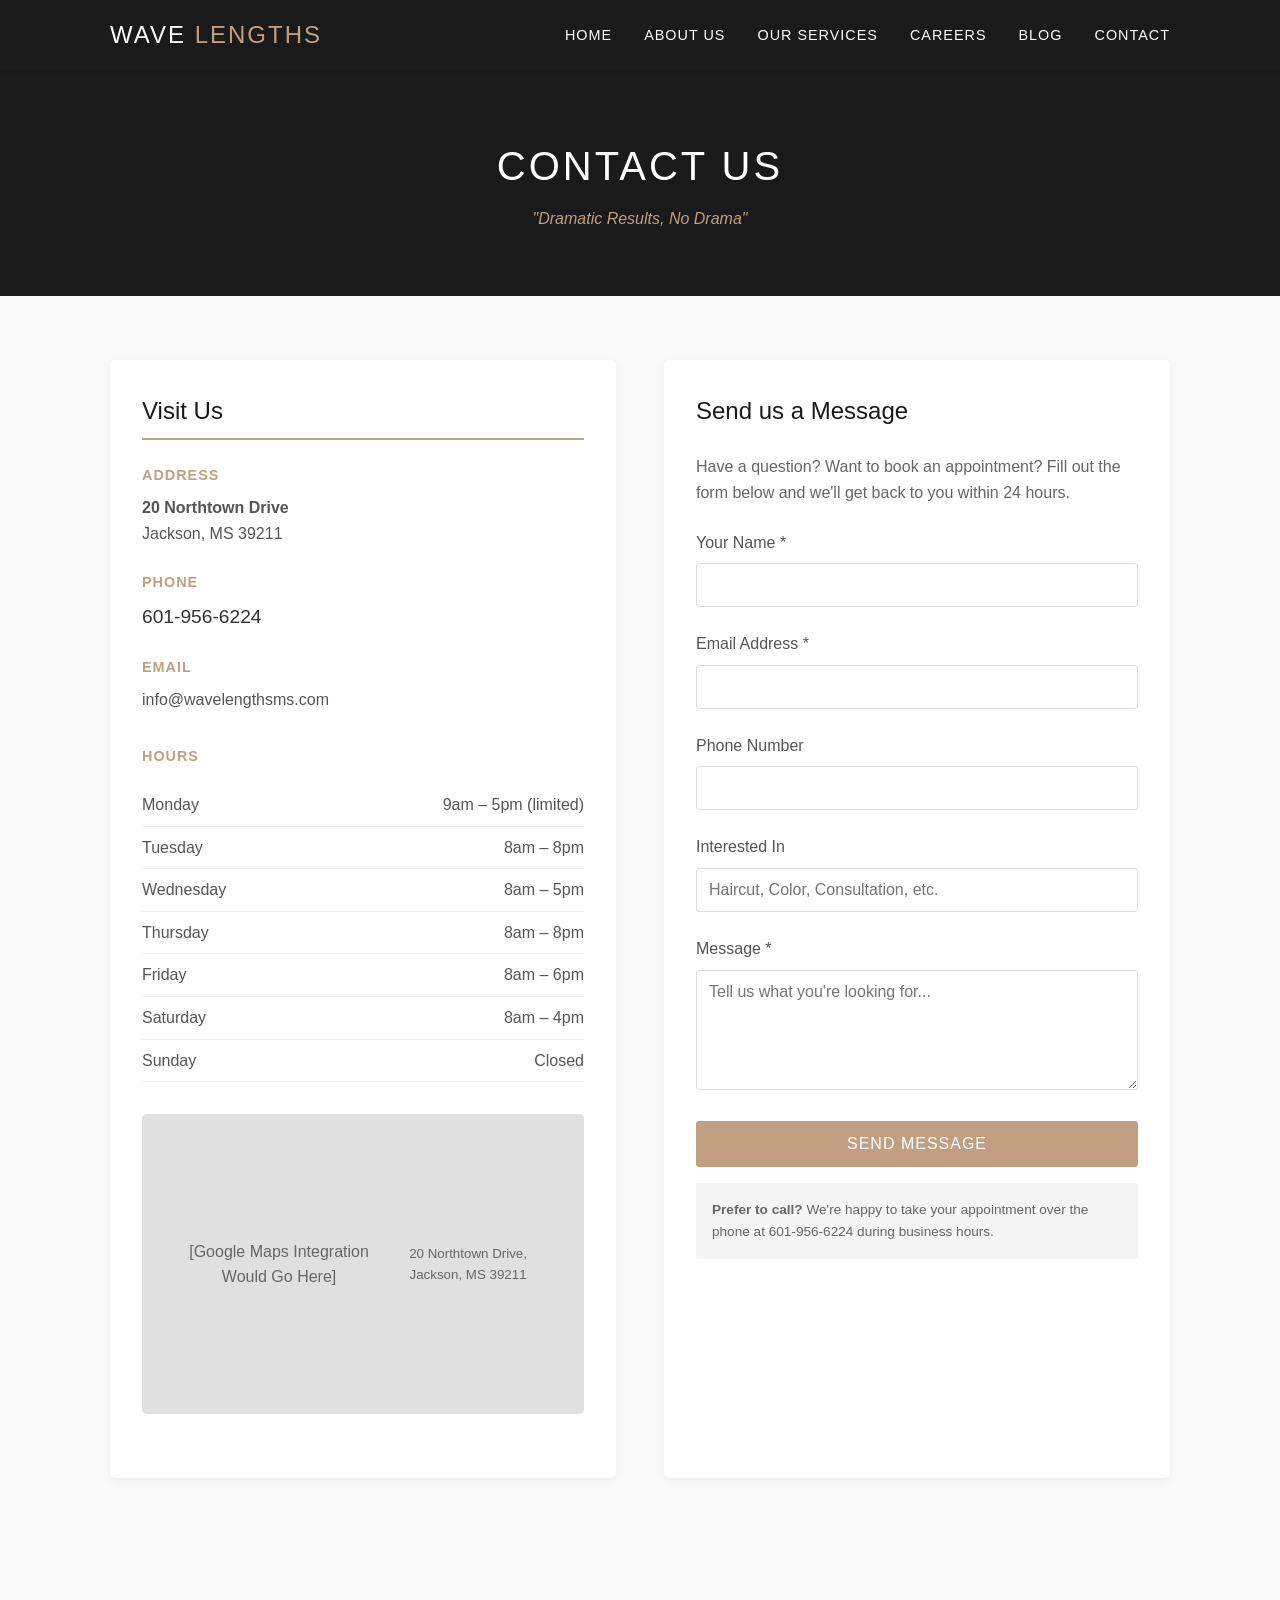
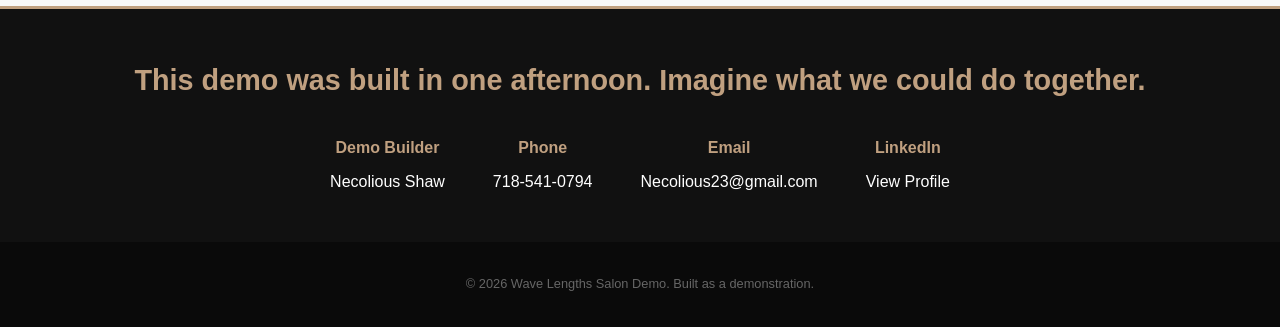
<file: contact.html>
<!DOCTYPE html>
<html lang="en">
<head>
    <meta charset="UTF-8">
    <meta name="viewport" content="width=device-width, initial-scale=1.0">
    <title>Contact Us | Wave Lengths Salon</title>
    <style>
        * { margin: 0; padding: 0; box-sizing: border-box; }
        body { font-family: 'Segoe UI', Tahoma, Geneva, Verdana, sans-serif; line-height: 1.6; color: #333; background: #f9f9f9; }
        nav { background: #1a1a1a; padding: 1rem 0; position: sticky; top: 0; z-index: 100; box-shadow: 0 2px 5px rgba(0,0,0,0.1); }
        .container { max-width: 1100px; margin: 0 auto; padding: 0 20px; }
        nav .container { display: flex; justify-content: space-between; align-items: center; }
        .logo { color: #fff; font-size: 1.5rem; font-weight: 300; letter-spacing: 2px; }
        .logo span { color: #c0a080; }
        nav ul { display: flex; list-style: none; }
        nav ul li { margin-left: 2rem; }
        nav ul li a { color: #fff; text-decoration: none; transition: color 0.3s; font-size: 0.9rem; text-transform: uppercase; letter-spacing: 1px; }
        nav ul li a:hover { color: #c0a080; }
        .page-header { background: #1a1a1a; color: #fff; padding: 4rem 0; text-align: center; }
        .page-header h1 { font-size: 2.5rem; font-weight: 300; text-transform: uppercase; letter-spacing: 3px; }
        .page-header p { color: #c0a080; font-style: italic; margin-top: 0.5rem; }
        .section { padding: 4rem 0; }
        .contact-grid { display: grid; grid-template-columns: 1fr 1fr; gap: 3rem; }
        .contact-info-box { background: #fff; padding: 2rem; border-radius: 5px; box-shadow: 0 2px 10px rgba(0,0,0,0.05); }
        .contact-info-box h2 { margin-bottom: 1.5rem; color: #1a1a1a; font-weight: 400; border-bottom: 2px solid #c0a080; padding-bottom: 0.5rem; }
        .info-item { margin-bottom: 1.5rem; }
        .info-item h4 { color: #c0a080; margin-bottom: 0.5rem; font-size: 0.9rem; text-transform: uppercase; letter-spacing: 1px; }
        .info-item p { color: #555; }
        .hours { margin-top: 2rem; }
        .hours table { width: 100%; border-collapse: collapse; }
        .hours td { padding: 0.5rem 0; border-bottom: 1px solid #eee; color: #555; }
        .hours td:last-child { text-align: right; font-weight: 500; }
        .map-placeholder { background: #e0e0e0; height: 300px; border-radius: 5px; display: flex; align-items: center; justify-content: center; color: #666; margin: 2rem 0; text-align: center; padding: 2rem; }
        .form-container { background: #fff; padding: 2rem; border-radius: 5px; box-shadow: 0 2px 10px rgba(0,0,0,0.05); }
        .form-container h2 { margin-bottom: 1.5rem; color: #1a1a1a; font-weight: 400; }
        .form-group { margin-bottom: 1.5rem; }
        .form-group label { display: block; margin-bottom: 0.5rem; color: #555; font-weight: 500; }
        .form-group input, .form-group textarea { width: 100%; padding: 12px; border: 1px solid #ddd; border-radius: 3px; font-family: inherit; font-size: 1rem; }
        .form-group input:focus, .form-group textarea:focus { outline: none; border-color: #c0a080; }
        .form-group textarea { resize: vertical; min-height: 120px; }
        .btn { width: 100%; padding: 14px; background: #c0a080; color: #fff; border: none; border-radius: 3px; cursor: pointer; text-transform: uppercase; letter-spacing: 1px; font-size: 1rem; transition: background 0.3s; }
        .btn:hover { background: #a08060; }
        .demo-footer { background: #111; color: #fff; padding: 3rem 0; text-align: center; border-top: 3px solid #c0a080; margin-top: 4rem; }
        .demo-footer h3 { color: #c0a080; margin-bottom: 1rem; font-size: 1.8rem; }
        .contact-info { display: flex; justify-content: center; gap: 3rem; flex-wrap: wrap; margin-top: 2rem; }
        .contact-item { text-align: center; }
        .contact-item strong { display: block; color: #c0a080; margin-bottom: 0.5rem; }
        .contact-item a { color: #fff; text-decoration: none; }
        footer { background: #0a0a0a; color: #666; text-align: center; padding: 2rem 0; font-size: 0.8rem; }
        @media (max-width: 768px) {
            nav ul { display: none; }
            .contact-grid { grid-template-columns: 1fr; }
        }
    </style>
</head>
<body>
    <nav>
        <div class="container">
            <div class="logo">WAVE <span>LENGTHS</span></div>
            <ul>
                <li><a href="index.html">Home</a></li>
                <li><a href="about.html">About Us</a></li>
                <li><a href="services.html">Our Services</a></li>
                <li><a href="careers.html">Careers</a></li>
                <li><a href="blog.html">Blog</a></li>
                <li><a href="contact.html">Contact</a></li>
            </ul>
        </div>
    </nav>

    <header class="page-header">
        <h1>Contact Us</h1>
        <p>"Dramatic Results, No Drama"</p>
    </header>

    <section class="section">
        <div class="container">
            <div class="contact-grid">
                <div class="contact-info-box">
                    <h2>Visit Us</h2>
                    
                    <div class="info-item">
                        <h4>Address</h4>
                        <p><strong>20 Northtown Drive</strong><br>Jackson, MS 39211</p>
                    </div>
                    
                    <div class="info-item">
                        <h4>Phone</h4>
                        <p><a href="tel:601-956-6224" style="color: #333; text-decoration: none; font-size: 1.2rem;">601-956-6224</a></p>
                    </div>
                    
                    <div class="info-item">
                        <h4>Email</h4>
                        <p>info@wavelengthsms.com</p>
                    </div>

                    <div class="hours">
                        <h4 style="color: #c0a080; margin-bottom: 1rem; font-size: 0.9rem; text-transform: uppercase; letter-spacing: 1px;">Hours</h4>
                        <table>
                            <tr><td>Monday</td><td>9am – 5pm (limited)</td></tr>
                            <tr><td>Tuesday</td><td>8am – 8pm</td></tr>
                            <tr><td>Wednesday</td><td>8am – 5pm</td></tr>
                            <tr><td>Thursday</td><td>8am – 8pm</td></tr>
                            <tr><td>Friday</td><td>8am – 6pm</td></tr>
                            <tr><td>Saturday</td><td>8am – 4pm</td></tr>
                            <tr><td>Sunday</td><td>Closed</td></tr>
                        </table>
                    </div>

                    <div class="map-placeholder">
                        [Google Maps Integration Would Go Here]<br>
                        <small>20 Northtown Drive, Jackson, MS 39211</small>
                    </div>
                </div>

                <div class="form-container">
                    <h2>Send us a Message</h2>
                    <p style="margin-bottom: 1.5rem; color: #666;">Have a question? Want to book an appointment? Fill out the form below and we'll get back to you within 24 hours.</p>
                    
                    <form action="https://formspree.io/f/xjgjgyly" method="POST">
                        <div class="form-group">
                            <label for="name">Your Name *</label>
                            <input type="text" id="name" name="name" required>
                        </div>
                        
                        <div class="form-group">
                            <label for="email">Email Address *</label>
                            <input type="email" id="email" name="email" required>
                        </div>
                        
                        <div class="form-group">
                            <label for="phone">Phone Number</label>
                            <input type="tel" id="phone" name="phone">
                        </div>
                        
                        <div class="form-group">
                            <label for="service">Interested In</label>
                            <input type="text" id="service" name="service" placeholder="Haircut, Color, Consultation, etc.">
                        </div>
                        
                        <div class="form-group">
                            <label for="message">Message *</label>
                            <textarea id="message" name="message" placeholder="Tell us what you're looking for..." required></textarea>
                        </div>

                        <button type="submit" class="btn">Send Message</button>
                    </form>
                    
                    <div style="margin-top: 1rem; padding: 1rem; background: #f5f5f5; border-radius: 3px; font-size: 0.85rem; color: #666;">
                        <strong>Prefer to call?</strong> We're happy to take your appointment over the phone at 601-956-6224 during business hours.
                    </div>
                </div>
            </div>
        </div>
    </section>

    <section class="demo-footer">
        <div class="container">
            <h3>This demo was built in one afternoon. Imagine what we could do together.</h3>
            <div class="contact-info">
                <div class="contact-item">
                    <strong>Demo Builder</strong>
                    <span style="color: #fff;">Necolious Shaw</span>
                </div>
                <div class="contact-item">
                    <strong>Phone</strong>
                    <a href="tel:718-541-0794">718-541-0794</a>
                </div>
                <div class="contact-item">
                    <strong>Email</strong>
                    <a href="mailto:Necolious23@gmail.com">Necolious23@gmail.com</a>
                </div>
                <div class="contact-item">
                    <strong>LinkedIn</strong>
                    <a href="https://www.linkedin.com/in/necolious-shaw-442873396/" target="_blank">View Profile</a>
                </div>
            </div>
        </div>
    </section>

    <footer>
        <div class="container">
            <p>© 2026 Wave Lengths Salon Demo. Built as a demonstration.</p>
        </div>
    </footer>
</body>
</html>
</file>
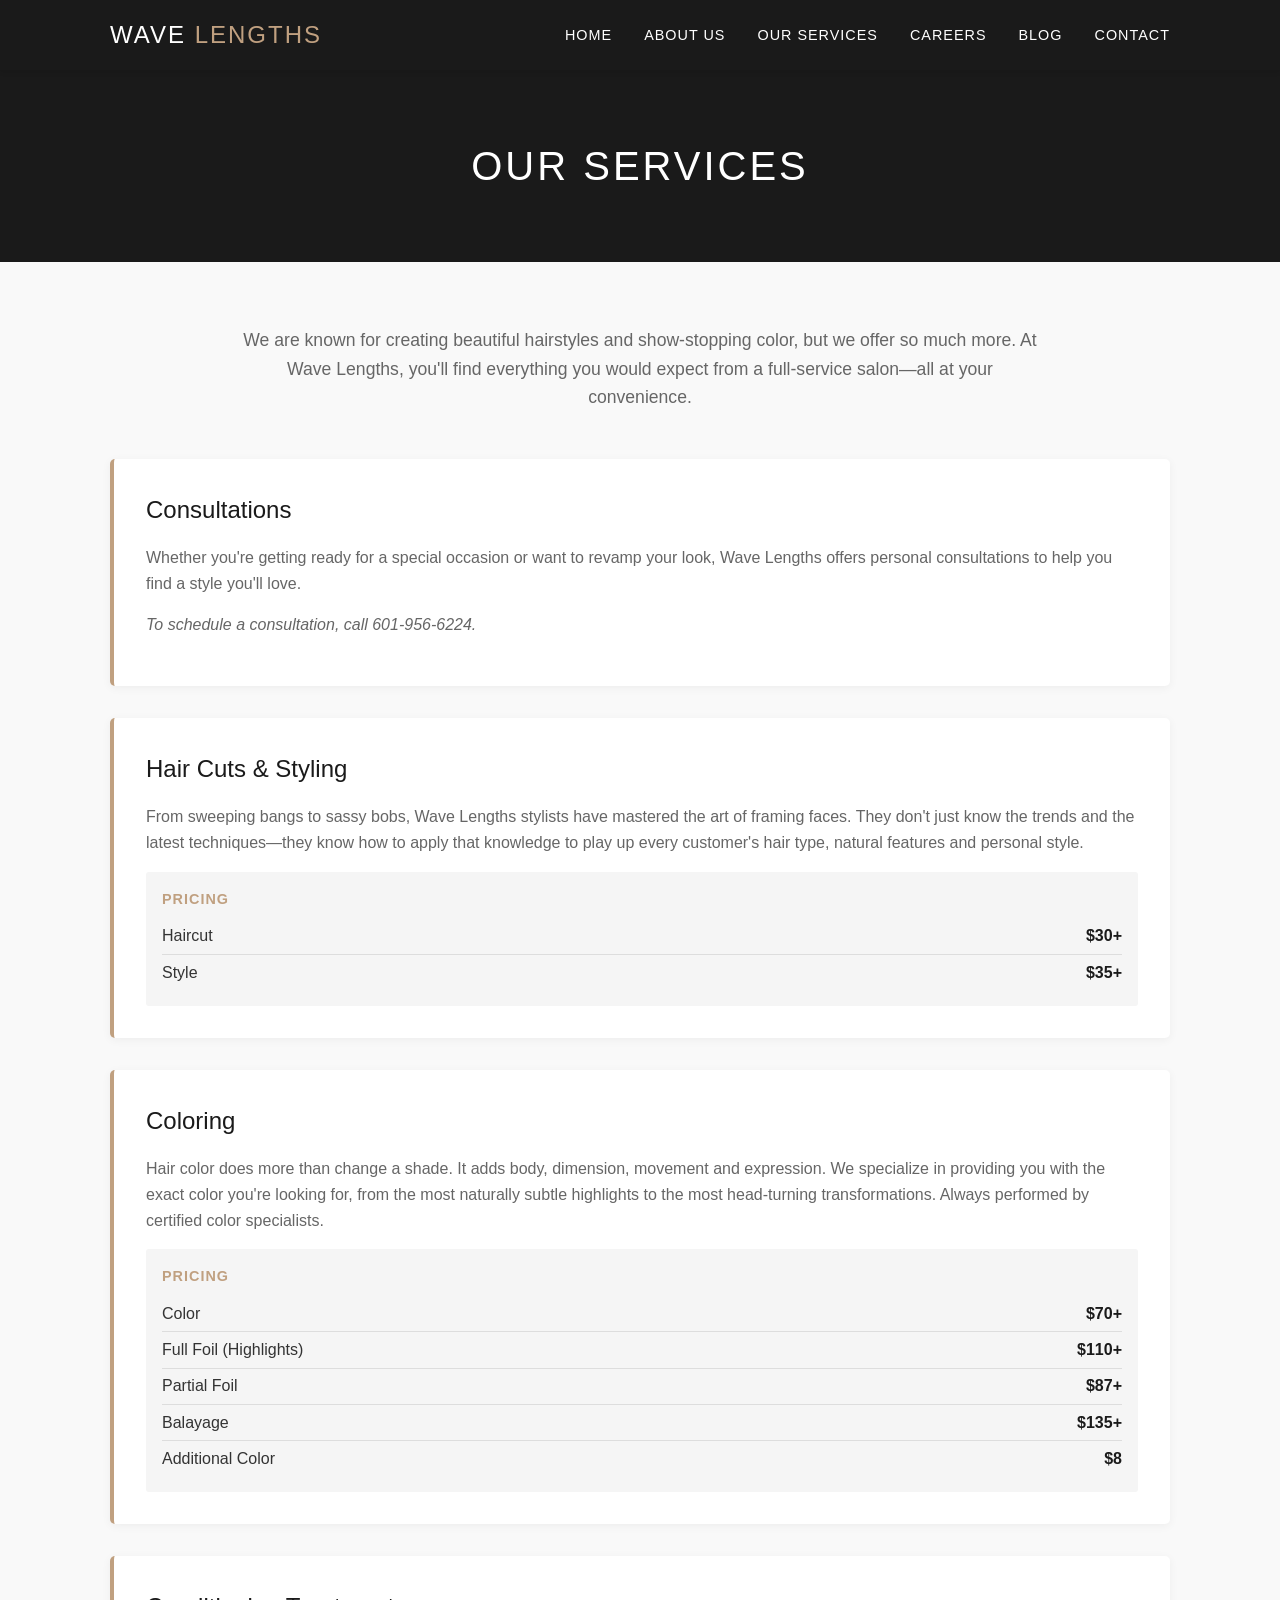
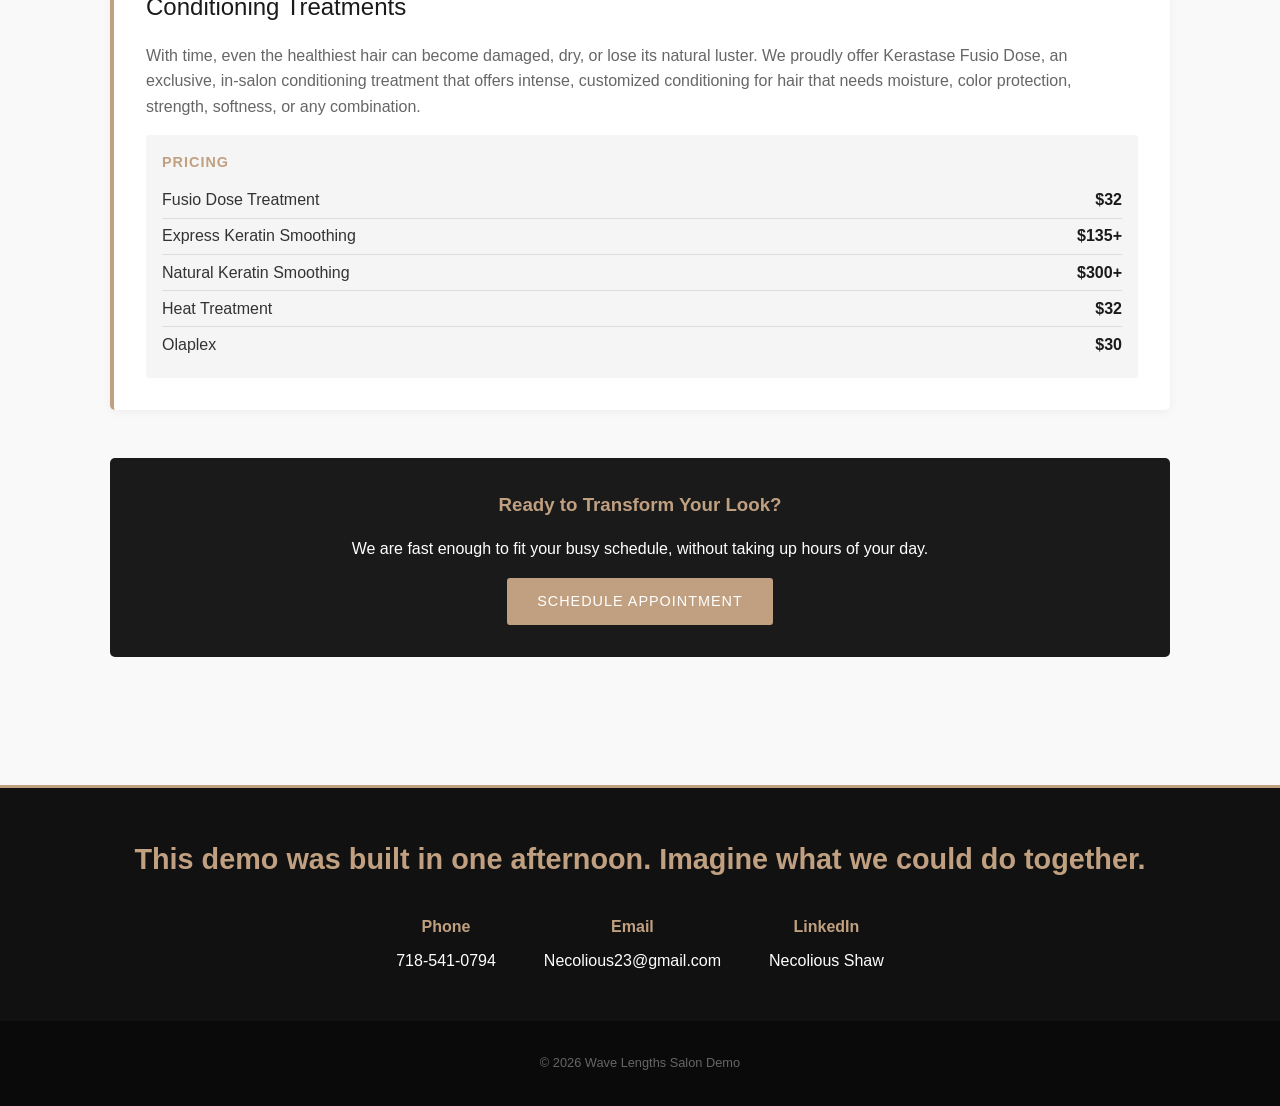
<file: services.html>
<!DOCTYPE html>
<html lang="en">
<head>
    <meta charset="UTF-8">
    <meta name="viewport" content="width=device-width, initial-scale=1.0">
    <title>Our Services | Wave Lengths Salon</title>
    <style>
        * { margin: 0; padding: 0; box-sizing: border-box; }
        body { font-family: 'Segoe UI', Tahoma, Geneva, Verdana, sans-serif; line-height: 1.6; color: #333; background: #f9f9f9; }
        nav { background: #1a1a1a; padding: 1rem 0; position: sticky; top: 0; z-index: 100; box-shadow: 0 2px 5px rgba(0,0,0,0.1); }
        .container { max-width: 1100px; margin: 0 auto; padding: 0 20px; }
        nav .container { display: flex; justify-content: space-between; align-items: center; }
        .logo { color: #fff; font-size: 1.5rem; font-weight: 300; letter-spacing: 2px; }
        .logo span { color: #c0a080; }
        nav ul { display: flex; list-style: none; }
        nav ul li { margin-left: 2rem; }
        nav ul li a { color: #fff; text-decoration: none; transition: color 0.3s; font-size: 0.9rem; text-transform: uppercase; letter-spacing: 1px; }
        nav ul li a:hover { color: #c0a080; }
        .page-header { background: #1a1a1a; color: #fff; padding: 4rem 0; text-align: center; }
        .page-header h1 { font-size: 2.5rem; font-weight: 300; text-transform: uppercase; letter-spacing: 3px; }
        .section { padding: 4rem 0; }
        .services-intro { text-align: center; max-width: 800px; margin: 0 auto 3rem; font-size: 1.1rem; color: #666; }
        .service-grid { display: grid; gap: 2rem; }
        .service-card { background: #fff; padding: 2rem; border-radius: 5px; box-shadow: 0 2px 10px rgba(0,0,0,0.05); border-left: 4px solid #c0a080; }
        .service-card h2 { color: #1a1a1a; margin-bottom: 1rem; font-weight: 400; font-size: 1.5rem; }
        .service-card p { color: #666; margin-bottom: 1rem; }
        .pricing { background: #f5f5f5; padding: 1rem; border-radius: 3px; margin-top: 1rem; }
        .pricing h4 { color: #c0a080; margin-bottom: 0.5rem; font-size: 0.9rem; text-transform: uppercase; letter-spacing: 1px; }
        .pricing ul { list-style: none; padding-left: 0; }
        .pricing li { padding: 0.3rem 0; border-bottom: 1px solid #ddd; display: flex; justify-content: space-between; }
        .pricing li:last-child { border-bottom: none; }
        .price { font-weight: bold; color: #1a1a1a; }
        .cta { text-align: center; margin-top: 3rem; padding: 2rem; background: #1a1a1a; color: #fff; border-radius: 5px; }
        .cta h3 { margin-bottom: 1rem; color: #c0a080; }
        .btn { display: inline-block; margin-top: 1rem; padding: 12px 30px; background: #c0a080; color: #fff; text-decoration: none; border-radius: 3px; transition: all 0.3s; text-transform: uppercase; letter-spacing: 1px; font-size: 0.9rem; }
        .btn:hover { background: #a08060; }
        .demo-footer { background: #111; color: #fff; padding: 3rem 0; text-align: center; border-top: 3px solid #c0a080; margin-top: 4rem; }
        .demo-footer h3 { color: #c0a080; margin-bottom: 1rem; font-size: 1.8rem; }
        .contact-info { display: flex; justify-content: center; gap: 3rem; flex-wrap: wrap; margin-top: 2rem; }
        .contact-item { text-align: center; }
        .contact-item strong { display: block; color: #c0a080; margin-bottom: 0.5rem; }
        .contact-item a { color: #fff; text-decoration: none; }
        footer { background: #0a0a0a; color: #666; text-align: center; padding: 2rem 0; font-size: 0.8rem; }
        @media (max-width: 768px) {
            nav ul { display: none; }
            .pricing li { flex-direction: column; }
        }
    </style>
</head>
<body>
    <nav>
        <div class="container">
            <div class="logo">WAVE <span>LENGTHS</span></div>
            <ul>
                <li><a href="index.html">Home</a></li>
                <li><a href="about.html">About Us</a></li>
                <li><a href="services.html">Our Services</a></li>
                <li><a href="careers.html">Careers</a></li>
                <li><a href="blog.html">Blog</a></li>
                <li><a href="contact.html">Contact</a></li>
            </ul>
        </div>
    </nav>

    <header class="page-header">
        <h1>Our Services</h1>
    </header>

    <section class="section">
        <div class="container">
            <p class="services-intro">We are known for creating beautiful hairstyles and show-stopping color, but we offer so much more. At Wave Lengths, you'll find everything you would expect from a full-service salon—all at your convenience.</p>
            
            <div class="service-grid">
                <div class="service-card">
                    <h2>Consultations</h2>
                    <p>Whether you're getting ready for a special occasion or want to revamp your look, Wave Lengths offers personal consultations to help you find a style you'll love.</p>
                    <p><em>To schedule a consultation, call 601-956-6224.</em></p>
                </div>

                <div class="service-card">
                    <h2>Hair Cuts & Styling</h2>
                    <p>From sweeping bangs to sassy bobs, Wave Lengths stylists have mastered the art of framing faces. They don't just know the trends and the latest techniques—they know how to apply that knowledge to play up every customer's hair type, natural features and personal style.</p>
                    <div class="pricing">
                        <h4>Pricing</h4>
                        <ul>
                            <li>Haircut <span class="price">$30+</span></li>
                            <li>Style <span class="price">$35+</span></li>
                        </ul>
                    </div>
                </div>

                <div class="service-card">
                    <h2>Coloring</h2>
                    <p>Hair color does more than change a shade. It adds body, dimension, movement and expression. We specialize in providing you with the exact color you're looking for, from the most naturally subtle highlights to the most head-turning transformations. Always performed by certified color specialists.</p>
                    <div class="pricing">
                        <h4>Pricing</h4>
                        <ul>
                            <li>Color <span class="price">$70+</span></li>
                            <li>Full Foil (Highlights) <span class="price">$110+</span></li>
                            <li>Partial Foil <span class="price">$87+</span></li>
                            <li>Balayage <span class="price">$135+</span></li>
                            <li>Additional Color <span class="price">$8</span></li>
                        </ul>
                    </div>
                </div>

                <div class="service-card">
                    <h2>Conditioning Treatments</h2>
                    <p>With time, even the healthiest hair can become damaged, dry, or lose its natural luster. We proudly offer Kerastase Fusio Dose, an exclusive, in-salon conditioning treatment that offers intense, customized conditioning for hair that needs moisture, color protection, strength, softness, or any combination.</p>
                    <div class="pricing">
                        <h4>Pricing</h4>
                        <ul>
                            <li>Fusio Dose Treatment <span class="price">$32</span></li>
                            <li>Express Keratin Smoothing <span class="price">$135+</span></li>
                            <li>Natural Keratin Smoothing <span class="price">$300+</span></li>
                            <li>Heat Treatment <span class="price">$32</span></li>
                            <li>Olaplex <span class="price">$30</span></li>
                        </ul>
                    </div>
                </div>
            </div>

            <div class="cta">
                <h3>Ready to Transform Your Look?</h3>
                <p>We are fast enough to fit your busy schedule, without taking up hours of your day.</p>
                <a href="contact.html" class="btn">Schedule Appointment</a>
            </div>
        </div>
    </section>

    <section class="demo-footer">
        <div class="container">
            <h3>This demo was built in one afternoon. Imagine what we could do together.</h3>
            <div class="contact-info">
                <div class="contact-item">
                    <strong>Phone</strong>
                    <a href="tel:718-541-0794">718-541-0794</a>
                </div>
                <div class="contact-item">
                    <strong>Email</strong>
                    <a href="mailto:Necolious23@gmail.com">Necolious23@gmail.com</a>
                </div>
                <div class="contact-item">
                    <strong>LinkedIn</strong>
                    <a href="https://www.linkedin.com/in/necolious-shaw-442873396/" target="_blank">Necolious Shaw</a>
                </div>
            </div>
        </div>
    </section>

    <footer>
        <div class="container">
            <p>© 2026 Wave Lengths Salon Demo</p>
        </div>
    </footer>
</body>
</html>
</file>
